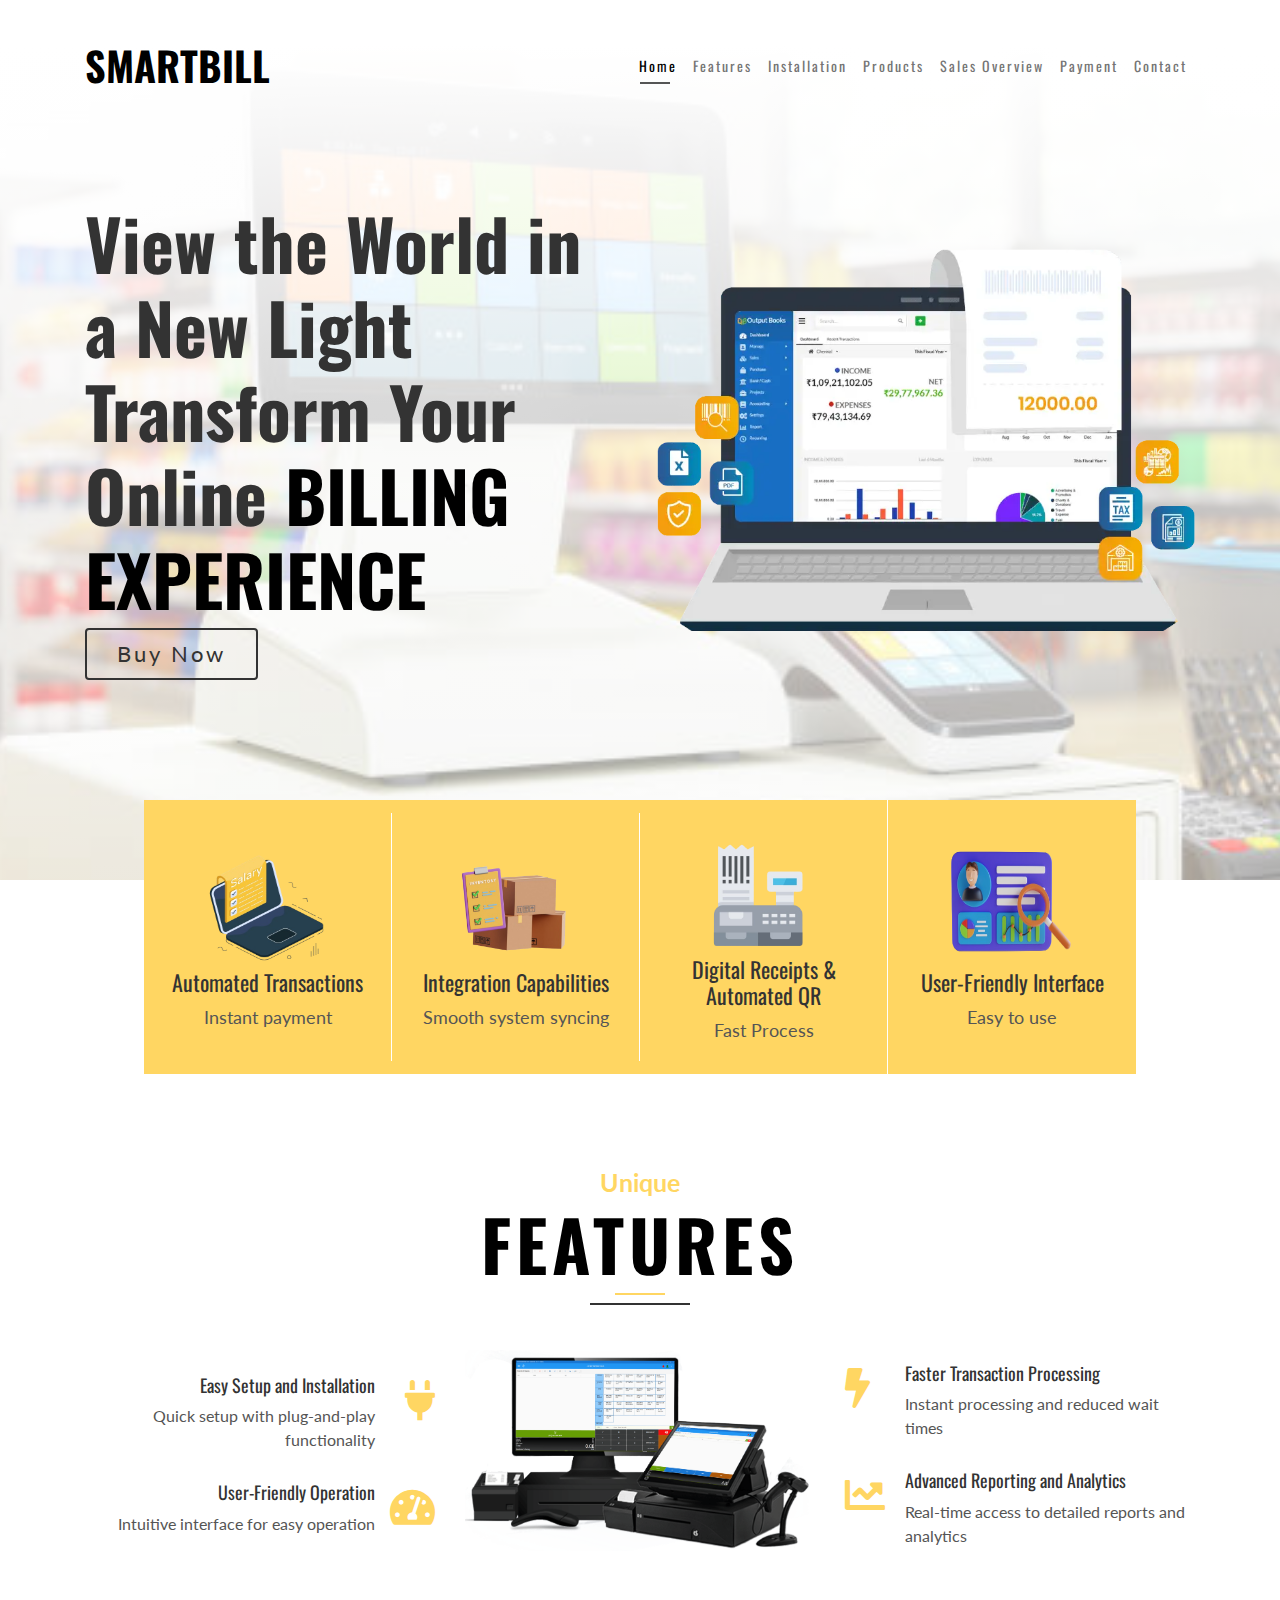
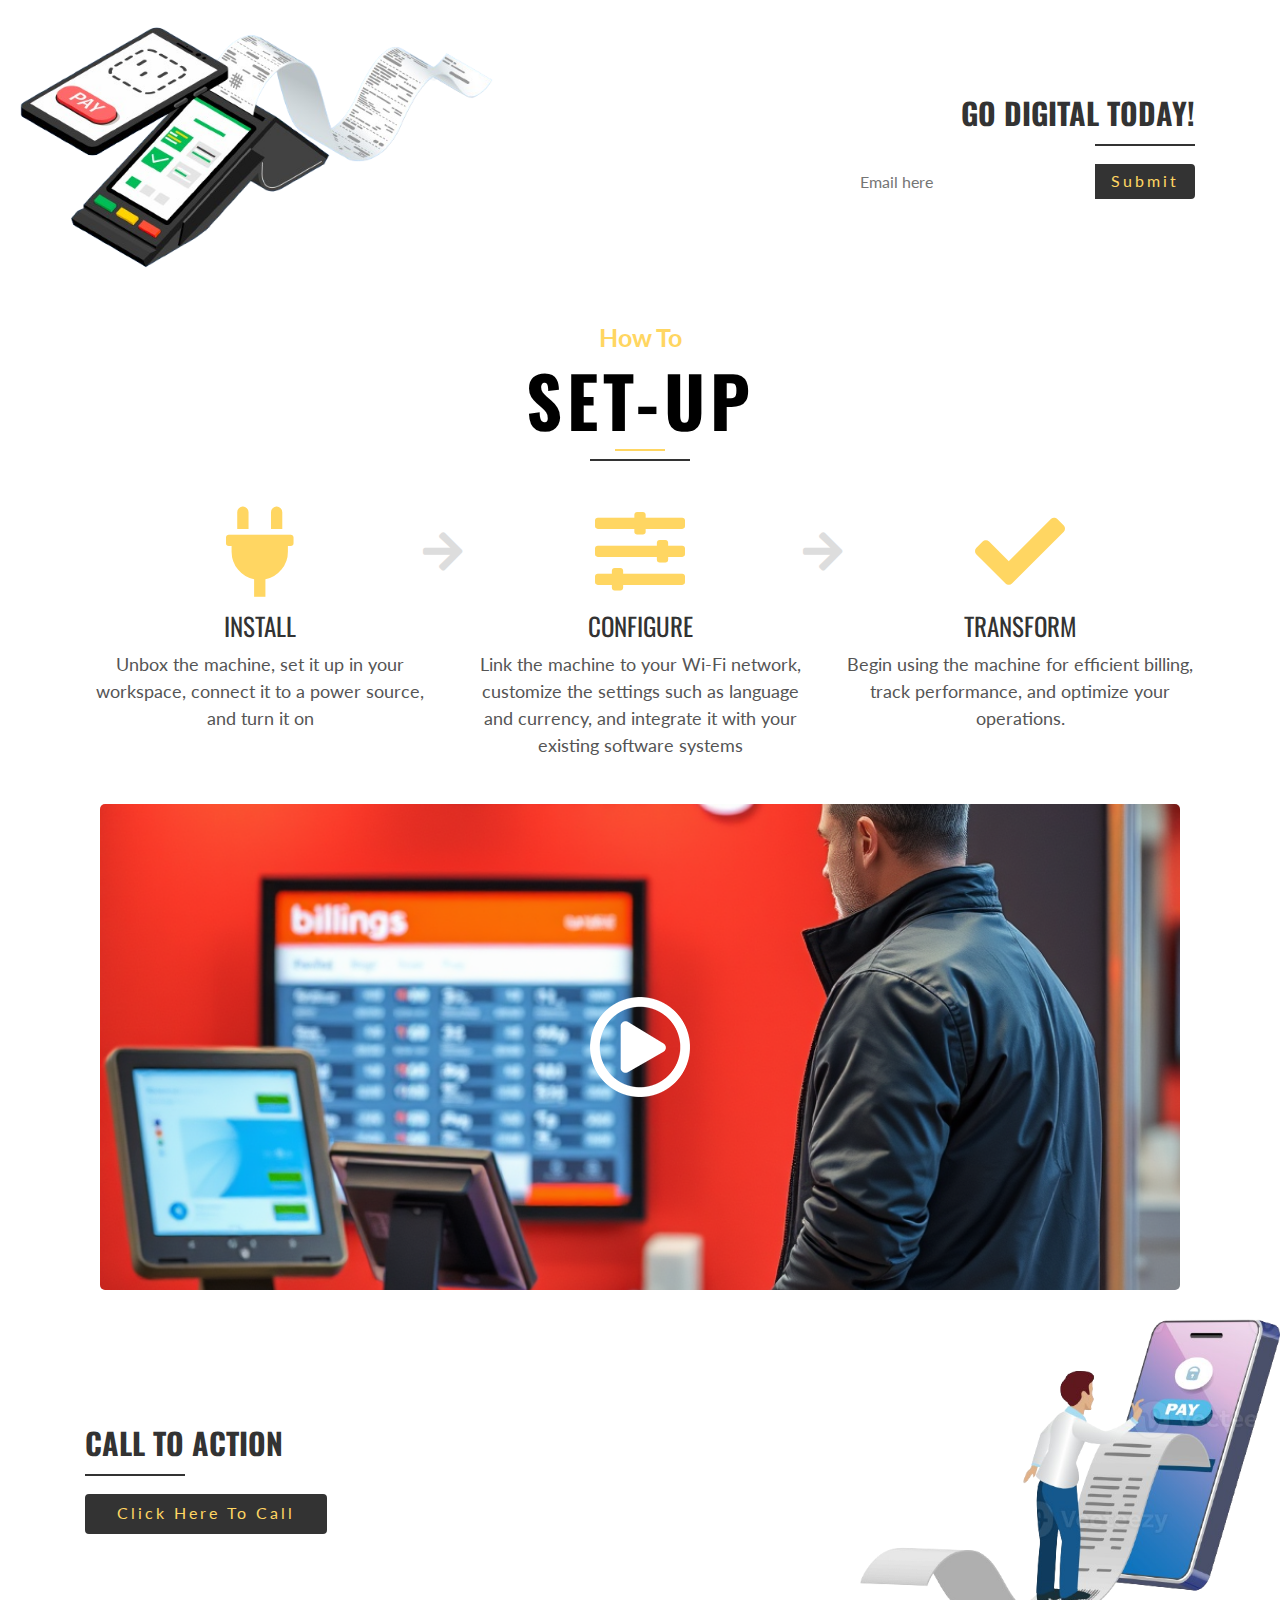
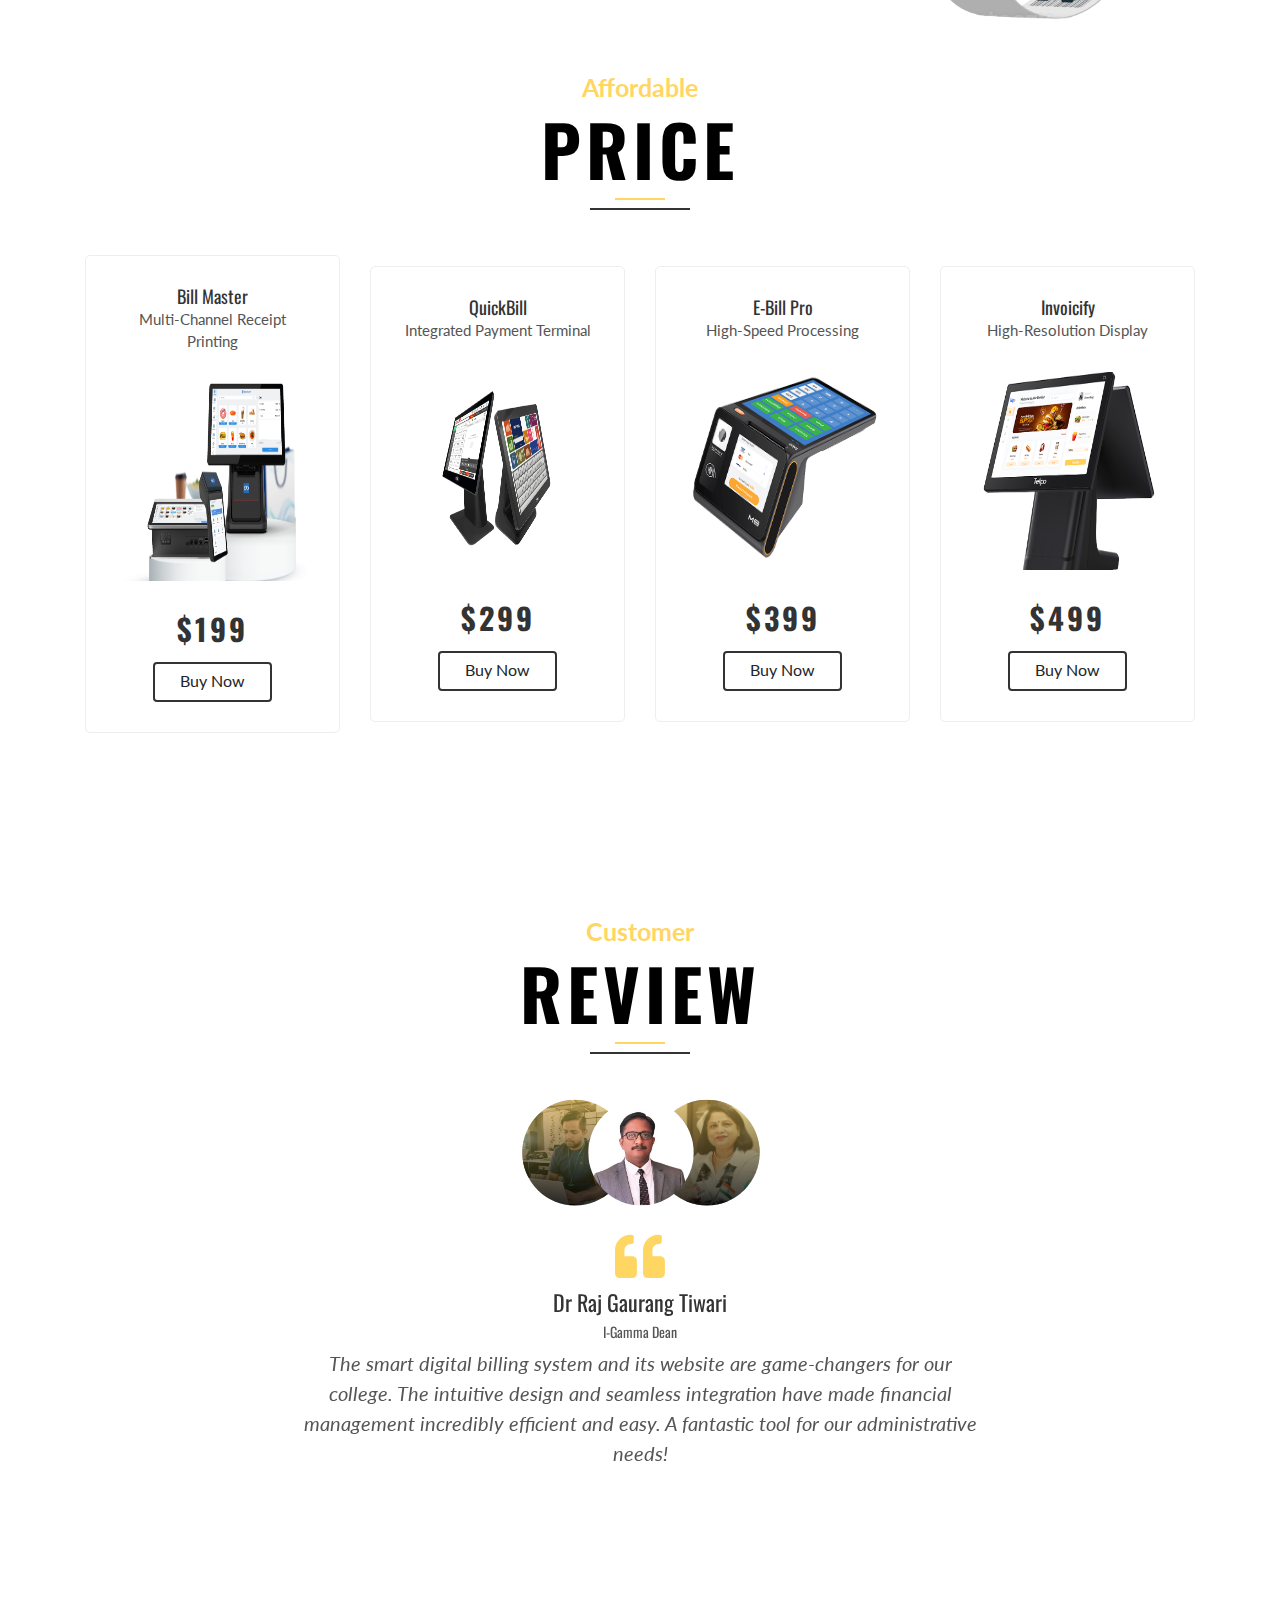
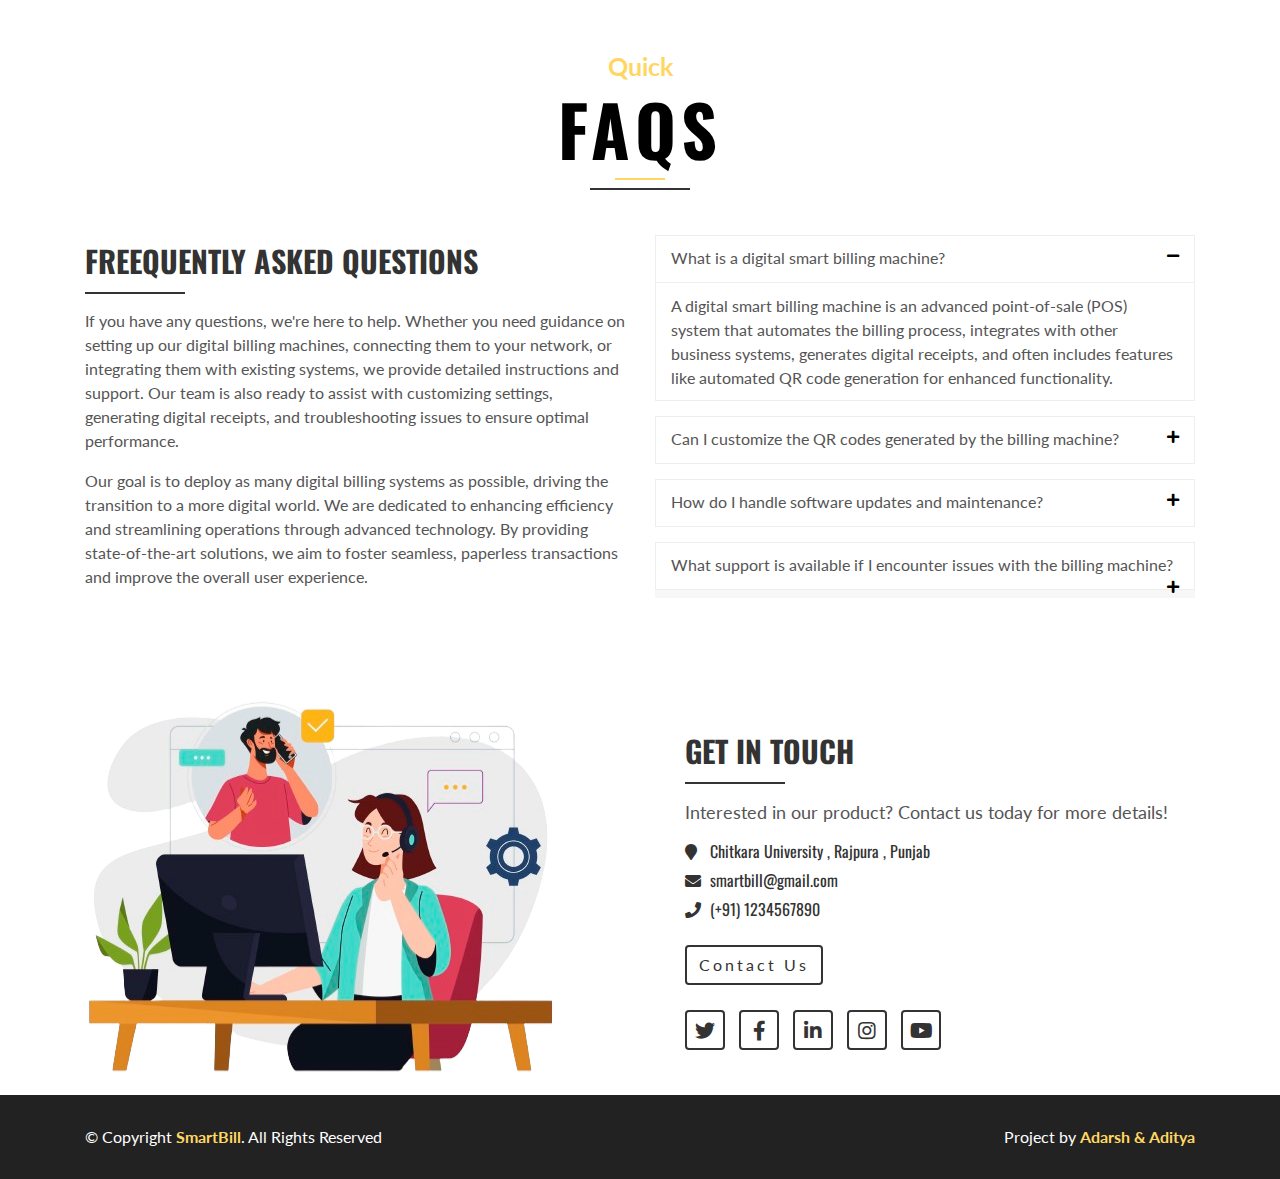
<file: Billing-Mangement/index.html>
<!DOCTYPE html>
<html lang="en">
    <head>
        <meta charset="utf-8">
        <title>SmartBilling</title>
        <meta content="width=device-width, initial-scale=1.0" name="viewport">
        <meta content="Product Landing Page Template" name="keywords">
        <meta content="Product Landing Page Template" name="description">

        <!-- Favicon -->
        <link href="img/favicon.ico" rel="icon">

        <!-- Google Fonts -->
        <link href="https://fonts.googleapis.com/css2?family=Lato:wght@400;700&family=Oswald:wght@400;700&display=swap" rel="stylesheet"> 

        <!-- CSS Libraries -->
        <link href="https://stackpath.bootstrapcdn.com/bootstrap/4.4.1/css/bootstrap.min.css" rel="stylesheet">
        <link href="https://cdnjs.cloudflare.com/ajax/libs/font-awesome/5.10.0/css/all.min.css" rel="stylesheet">
        <link href="lib/slick/slick.css" rel="stylesheet">
        <link href="lib/slick/slick-theme.css" rel="stylesheet">

        <!-- Template Stylesheet -->
        <link href="css/style.css" rel="stylesheet">
    </head>

    <body data-spy="scroll" data-target=".navbar" data-offset="51">
        <!-- Nav Start -->
        <div id="nav">
            <div class="navbar navbar-expand-md bg-light navbar-light">
                <a href="#" class="navbar-brand">SmartBill</a>
                <button type="button" class="navbar-toggler" data-toggle="collapse" data-target="#navbarCollapse">
                    <span class="navbar-toggler-icon"></span>
                </button>

                <div class="collapse navbar-collapse justify-content-between" id="navbarCollapse">
                    <ul class="navbar-nav ml-auto">
                        <li class="nav-item"><a href="#header" class="nav-link">Home</a></li>
                        <li class="nav-item"><a href="#feature" class="nav-link">Features</a></li>
                        <li class="nav-item"><a href="#process" class="nav-link">Installation</a></li>
                        <li class="nav-item"><a href="#products" class="nav-link">Products</a></li>
                        <li class="nav-item"><a href="inventory.html" class="nav-link">Sales Overview</a></li>
                        <li class="nav-item"><a href="invoice.html" class="nav-link">Payment</a></li>
                        <li class="nav-item"><a href="#contact" class="nav-link">Contact</a></li>
                    </ul>
                </div>
            </div>
        </div>
        <!-- Nav End -->
        
        <!-- Header Start-->
        <div id="header">
            <div class="container">
                <div class="row align-items-center">
                    <div class="col-md-6 d-md-none d-block">
                        <div class="header-img">
                            <img src="img/electric1.png" alt="Product Image">
                        </div>
                    </div>
                    <div class="col-md-6">
                        <div class="header-content">
                            <h2>View the World in a New Light<br>Transform Your Online <span>Billing Experience</span></h2>
                            <a class="btn" href="#">Buy Now</a>
                        </div>
                    </div>
                    <div class="col-md-6 d-md-block d-none"> 
                        <div class="header-img">
                            <img src="img/electric1.png" alt="Product Image">
                        </div>
                    </div>
                </div>
            </div>
        </div>
        <!-- Header End-->
        
        <!-- Mini Feature Start-->
        <div id="feature-mini">
            <div class="container">
                <div class="row align-items-center">
                    <div class="col-md-3 col-sm-6">
                        <div class="feature-item">
                           <img class="imgg" src="./img/transictions.png">
                            <h3>Automated Transactions</h3>
                            <p>Instant payment</p>
                        </div>
                    </div>
                    <div class="col-md-3 col-sm-6">
                        <div class="feature-item">
                           <img class="imgg" src="./img/inventory.png">
                            <h3>Integration Capabilities</h3>
                            <p>Smooth system syncing</p>
                        </div>
                    </div>
                    <div class="col-md-3 col-sm-6">
                        <div class="feature-item">
                           <img class="imgg" src="./img/qr.png">
                            <h3>Digital Receipts & Automated QR</h3>
                            <p>Fast Process</p>
                        </div>
                    </div>
                    <div class="col-md-3 col-sm-6">
                        <div class="feature-item">
                           <img class="imgg" src="./img/userfriend.png">
                            <h3>User-Friendly Interface</h3>
                            <p>Easy to use</p>
                        </div>
                    </div>
                </div>
            </div>
        </div>
        <!-- Mini Feature End-->
        
        <!-- Feature Start-->
        <div id="feature">
            <div class="container">
                <div class="section-header">
                    <p>Unique</p>
                    <h1>Features</h1>
                </div>
                <div class="row align-items-center">
                    <div class="col-md-4">
                        <div class="product-feature">
                            <div class="product-content">
                                <h2>Easy Setup and Installation</h2>
                                <p>Quick setup with plug-and-play functionality</p>
                            </div>
                            <div class="product-icon">
                                <i class="fa fa-plug"></i>
                            </div>
                        </div>
                        <div class="product-feature">
                            <div class="product-content">
                                <h2>User-Friendly Operation</h2>
                                <p>Intuitive interface for easy operation</p>
                            </div>
                            <div class="product-icon">
                                <i class="fa fa-tachometer-alt"></i>
                            </div>
                        </div>
                    </div>
                    <div class="col-md-4">
                        <div class="product-img">
                            <img src="img/electric2.png" alt="Product Image">
                        </div>
                    </div>
                    <div class="col-md-4">
                        <div class="product-feature">
                            <div class="product-icon">
                                <i class="fa fa-bolt"></i>
                            </div>
                            <div class="product-content">
                                <h2>Faster Transaction Processing</h2>
                                <p>Instant processing and reduced wait times</p>
                            </div>
                        </div>
                        <div class="product-feature">
                            <div class="product-icon">
                                <i class="fa fa-chart-line"></i>
                            </div>
                            <div class="product-content">
                                <h2>Advanced Reporting and Analytics</h2>
                                <p>Real-time access to detailed reports and analytics</p>
                            </div>
                        </div>
                    </div>
                </div>
            </div>
        </div>
        <!-- Feature End-->
        
        <!-- Newsletter Start-->
        <div id="newsletter">
            <img src="img/electric.png">
            <div class="container">
                <h2>Go Digital Today!</h2>
                <form>
                    <input type="email" placeholder="Email here">
                    <button class="btn">Submit</button>
                </form>
            </div>
        </div>
        <!-- Newsletter End-->

        <!-- Process Start-->
        <div id="process">
            <div class="container">
                <div class="section-header">
                    <p>How To</p>
                    <h1>SET-UP</h1>
                </div>
                <div class="row">
                    <div class="col-md-4">
                        <div class="process-col">
                            <i class="fa fa-plug"></i>
                            <h2>Install</h2>
                            <p>
                                Unbox the machine, set it up in your workspace, connect it to a power source, and turn it on
                            </p>
                        </div>
                    </div>
                    <div class="col-md-4">
                        <div class="process-col">
                            <i class="fa fa-sliders-h"></i>
                            <h2>Configure</h2>
                            <p>
                                Link the machine to your Wi-Fi network, customize the settings such as language and currency, and integrate it with your existing software systems
                            </p>
                        </div>
                    </div>
                    <div class="col-md-4">
                        <div class="process-col">
                            <i class="fa fa-check"></i>
                            <h2>Transform</h2>
                            <p>
                                Begin using the machine for efficient billing, track performance, and optimize your operations.
                            </p>
                        </div>
                    </div>
                </div>
                <div id="video-section">
                    <div class="container">
                        <div class="youtube-player" data-id="jssO8-5qmag"></div>
                    </div>
                    <script>
                        document.addEventListener("DOMContentLoaded",
                            function() {
                                var div, n,
                                    v = document.getElementsByClassName("youtube-player");
                                for (n = 0; n < v.length; n++) {
                                    div = document.createElement("div");
                                    div.setAttribute("data-id", v[n].dataset.id);
                                    div.innerHTML = labnolThumb(v[n].dataset.id);
                                    div.onclick = labnolIframe;
                                    v[n].appendChild(div);
                                }
                            });

                        function labnolThumb(id) {
                            var thumb = '<img src="img/counter.png">',
                                play = '<div class="play"></div>';
                            return thumb.replace("ID", id) + play;
                        }

                        function labnolIframe() {
                            var iframe = document.createElement("iframe");
                            var embed = "https://www.youtube.com/embed/tnEQm00uwfI?si=imJBYJAYmAOZckaY";
                            iframe.setAttribute("src", embed.replace("ID", this.dataset.id));
                            iframe.setAttribute("frameborder", "0");
                            iframe.setAttribute("allowfullscreen", "1");
                            this.parentNode.replaceChild(iframe, this);
                        }
                    </script>
                </div>
            </div>
        </div>
        <!-- Process End-->
        
        
        <!-- Call To Action Start-->
        <div id="call-to-action">
            <div class="container">
                <h2>Call To Action</h2>
                <a class="btn" href="tel:+0123456789">Click Here To Call</a>
            </div>
            <img src="img/electric3.png">
        </div>
        <!-- Call To Action End-->
        
        
        <!-- Products Start -->
        <div id="products">
            <div class="container">
                <div class="section-header">
                    <p>Affordable</p>
                    <h1>Price</h1>
                </div>
                <div class="row align-items-center">
                    <div class="col-lg-3 col-md-6">
                        <div class="product-single">
                            <div class="product-title">
                                <h2>Bill Master</h2>
                                <p>Multi-Channel Receipt Printing</p>
                            </div>
                            <div class="product-img">
                                <img src="img/bill1.png" alt="Product Image">
                            </div>
                            <div class="product-footer">
                                <h3>$199</h3>
                                <a class="btn" href="#">Buy Now</a>
                            </div>
                        </div>
                    </div>
                    <div class="col-lg-3 col-md-6">
                        <div class="product-single">
                            <div class="product-title">
                                <h2>QuickBill</h2>
                                <p>Integrated Payment Terminal</p>
                            </div>
                            <div class="product-img">
                                <img src="img/bill2.png" alt="Product Image">
                            </div>
                            <div class="product-footer">
                                <h3>$299</h3>
                                <a class="btn" href="#">Buy Now</a>
                            </div>
                        </div>
                    </div>
                    <div class="col-lg-3 col-md-6">
                        <div class="product-single">
                            <div class="product-title">
                                <h2>E-Bill Pro</h2>
                                <p>High-Speed Processing</p>
                            </div>
                            <div class="product-img">
                                <img src="img/bill3.png" alt="Product Image">
                            </div>
                            <div class="product-footer">
                                <h3>$399</h3>
                                <a class="btn" href="#">Buy Now</a>
                            </div>
                        </div>
                    </div>
                    <div class="col-lg-3 col-md-6">
                        <div class="product-single">
                            <div class="product-title">
                                <h2>Invoicify</h2>
                                <p>High-Resolution Display</p>
                            </div>
                            <div class="product-img">
                                <img src="img/bill4.png" alt="Product Image">
                            </div>
                            <div class="product-footer">
                                <h3>$499</h3>
                                <a class="btn" href="#">Buy Now</a>
                            </div>
                        </div>
                    </div>
                </div>
            </div>
        </div>
        <!-- Products End -->
        
        
        <!-- Testimonial Start -->
        <div id="testimonial">
            <div class="container">
                <div class="section-header">
                    <p>Customer</p>
                    <h1>Review</h1>
                </div>
                <div class="row">
                    <div class="col-12">
                        <div class="testimonial-slider-nav">
                            <div class="slider-nav"><img src="img/tiwari.jpg" alt="Testimonial"></div>
                            <div class="slider-nav"><img src="img/madhu.jpg" alt="Testimonial"></div>
                            <div class="slider-nav"><img src="img/ashok.jpg" alt="Testimonial"></div>
                            <div class="slider-nav"><img src="img/rishab.jpg" alt="Testimonial"></div>
                        </div>
                    </div>
                </div>
                    <div class="row">
                        <div class="col-12">
                            <div class="testimonial-slider">
                                <div class="slider-item">
                                    <h1>Dr Raj Gaurang Tiwari</h1>
                                    <h2>I-Gamma Dean</h2>
                                    <p>
                                        The smart digital billing system and its website are game-changers for our college. The intuitive design and seamless integration have made financial management incredibly efficient and easy. A fantastic tool for our administrative needs!
                                    </p>
                                </div>
                                <div class="slider-item">
                                    <h1>Dr Madhu Chitkara</h1>
                                    <h2>Vice chancellor</h2>
                                    <p>
                                        This billing system is top-notch! It’s streamlined our financial operations perfectly, and the website is both sleek and user-friendly. The combination has significantly improved our efficiency and accuracy.
                                    </p>
                                </div>
                                <div class="slider-item">
                                    <h1>Dr Ashok K Chitkara</h1>
                                    <h2>Chancellor</h2>
                                    <p>
                                        The smart digital billing system, paired with its excellent website, has transformed our billing processes. The ease of use and comprehensive features have made managing finances a breeze. We’re extremely satisfied.
                                    </p>
                                </div>
                                <div class="slider-item">
                                    <h1>Rishab Kumar</h1>
                                    <h2>CSE-Branch Trainer</h2>
                                    <p>
                                        I’m impressed by the smart digital billing system and its website. The user-friendly design and powerful features make invoicing and payments straightforward. It’s an invaluable tool for any trainer!
                                    </p>
                                </div>
                            </div>
                        </div>
                    </div>
                </div>
            </div>
        </div>
        <!-- Testimonial End -->
        
        
        <!-- FAQ Start -->
        <div id="faqs">
            <div class="container">
                <div class="section-header">
                    <p>Quick</p>
                    <h1>FAQs</h1>
                </div>
                <div class="row align-items-center">
                    <div class="col-md-6">
                        <div class="faqs-text">
                            <h2>Freequently Asked Questions</h2>
                            <p>
                                If you have any questions, we're here to help. Whether you need guidance on setting up our digital billing machines, connecting them to your network, or integrating them with existing systems, we provide detailed instructions and support. Our team is also ready to assist with customizing settings, generating digital receipts, and troubleshooting issues to ensure optimal performance.
                            </p>
                            <p>
                                Our goal is to deploy as many digital billing systems as possible, driving the transition to a more digital world. We are dedicated to enhancing efficiency and streamlining operations through advanced technology. By providing state-of-the-art solutions, we aim to foster seamless, paperless transactions and improve the overall user experience.
                            </p>
                        </div>
                    </div>
                    <div class="col-md-6">
                        <div id="accordion">
                            <div class="card">
                                <div class="card-header">
                                    <a class="card-link" data-toggle="collapse" href="#collapseOne" aria-expanded="true">
                                        What is a digital smart billing machine?
                                    </a>
                                </div>
                                <div id="collapseOne" class="collapse show" data-parent="#accordion">
                                    <div class="card-body">
                                        A digital smart billing machine is an advanced point-of-sale (POS) system that automates the billing process, integrates with other business systems, generates digital receipts, and often includes features like automated QR code generation for enhanced functionality.
                                    </div>
                                </div>
                            </div>
                            <div class="card">
                                <div class="card-header">
                                    <a class="card-link" data-toggle="collapse" href="#collapseThree">
                                        Can I customize the QR codes generated by the billing machine?
                                    </a>
                                </div>
                                <div id="collapseThree" class="collapse" data-parent="#accordion">
                                    <div class="card-body">
                                        Yes, many digital smart billing machines allow customization of QR codes. You can typically configure the information included in the QR code, such as transaction details, URLs for digital receipts, or links for customer feedback.
                                    </div>
                                </div>
                            </div>
                            <div class="card">
                                <div class="card-header">
                                    <a class="card-link" data-toggle="collapse" href="#collapseFour">
                                        How do I handle software updates and maintenance?
                                    </a>
                                </div>
                                <div id="collapseFour" class="collapse" data-parent="#accordion">
                                    <div class="card-body">
                                        This includes information on updating the billing machine’s software, applying patches, and performing routine maintenance to ensure continued optimal performance.
                                    </div>
                                </div>
                            </div>
                            <div class="card">
                                <div class="card-header">
                                    <a class="card-link" data-toggle="collapse" href="#collapseTwo">
                                        What support is available if I encounter issues with the billing machine?
                                    </a>
                                </div>
                                <div id="collapseTwo" class="collapse" data-parent="#accordion">
                                    <div class="card-body">
                                        We provides offer customer support services, including technical assistance, troubleshooting guides, and maintenance support. You can usually contact support via phone, email, or through the provider's online help resources.
                                    </div>
                                </div>
                            </div>
                        </div>
                    </div>
                </div>
            </div>
        </div>
        <!-- FAQ Start -->
        
        
        <!-- Contact Start -->
        <div id="contact">
            <div class="container-fluid">
                <div class="row">
                    <div class="col-md-6">
                        
                    </div>
                    <div class="col-md-6">
                        <div class="contact-info">
                            <h2>Get in Touch</h2>
                            <p>
                                Interested in our product? Contact us today for more details!
                            </p>
                            <h3><i class="fa fa-map-marker"></i>Chitkara University , Rajpura , Punjab</h3>
                            <h3><i class="fa fa-envelope"></i>smartbill@gmail.com</h3>
                            <h3><i class="fa fa-phone"></i>(+91) 1234567890</h3>
                            <a class="btn" href="#">Contact Us</a>
                            <div class="social">
                                <a href="#"><i class="fab fa-twitter"></i></a>
                                <a href="#"><i class="fab fa-facebook-f"></i></a>
                                <a href=""><i class="fab fa-linkedin-in"></i></a>
                                <a href=""><i class="fab fa-instagram"></i></a>
                                <a href=""><i class="fab fa-youtube"></i></a>
                            </div>
                        </div>
                    </div>
                </div>
            </div>
        </div>
        <!-- Contact Start -->


        <!-- Footer Start -->
        <div id="footer">
            <div class="container">
                <div class="row align-items-center">
                    <div class="col-md-6">
                        <p>&copy; Copyright <a href="#">SmartBill</a>. All Rights Reserved</p>
                    </div>
                    <div class="col-md-6">
                        <p>Project by <a href="">Adarsh & Aditya</a></p>
                    </div>
                </div>
            </div>
        </div>
        <!-- Footer End -->
        
        
        <!-- Back to Top -->
        <a href="#" class="back-to-top"><i class="fa fa-chevron-up"></i></a>

        
        <!-- JavaScript Libraries -->
        <script src="https://code.jquery.com/jquery-3.4.1.min.js"></script>
        <script src="https://stackpath.bootstrapcdn.com/bootstrap/4.4.1/js/bootstrap.bundle.min.js"></script>
        <script src="lib/easing/easing.min.js"></script>
        <script src="lib/slick/slick.min.js"></script>

        <!-- Template Javascript -->
        <script src="js/main.js"></script>
    </body>
</html>
</file>
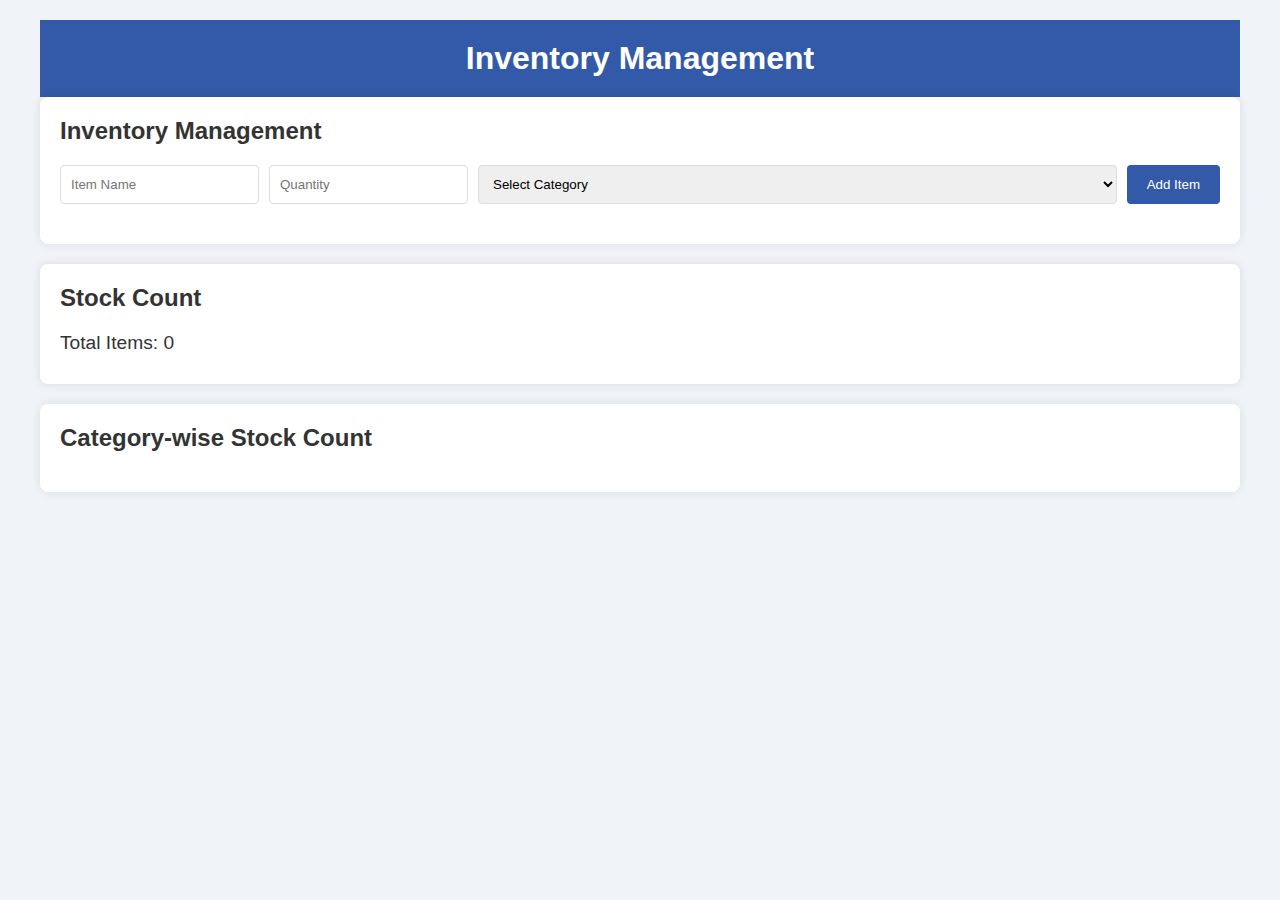
<file: Billing-Mangement/inventory.html>
<!DOCTYPE html>
<html lang="en">
<head>
    <meta charset="UTF-8">
    <meta name="viewport" content="width=device-width, initial-scale=1.0">
    <title>Inventory Management</title>
    <link rel="stylesheet" href="./css/inventory.css">
</head>
<body>
    <div class="container">
        <header>
            <h1>Inventory Management</h1>
        </header>
        
        <section id="inventory-management">
            <h2>Inventory Management</h2>
            <div class="inventory-form">
                <input type="text" id="itemName" placeholder="Item Name">
                <input type="number" id="itemQuantity" placeholder="Quantity">
                <select id="itemCategory">
                    <option value="" disabled selected>Select Category</option>
                </select>
                <button onclick="addItem()">Add Item</button>
            </div>
            <ul id="inventoryList"></ul>
        </section>

        <section id="stock-count">
            <h2>Stock Count</h2>
            <div class="stock-display">
                <div id="totalItems">Total Items: 0</div>
            </div>
        </section>

        <section id="category-stock-count">
            <h2>Category-wise Stock Count</h2>
            <div id="categoryStockDisplay"></div>
        </section>
    </div>

    <script src="./js/inventory.js"></script>
</body>
</html>
</file>
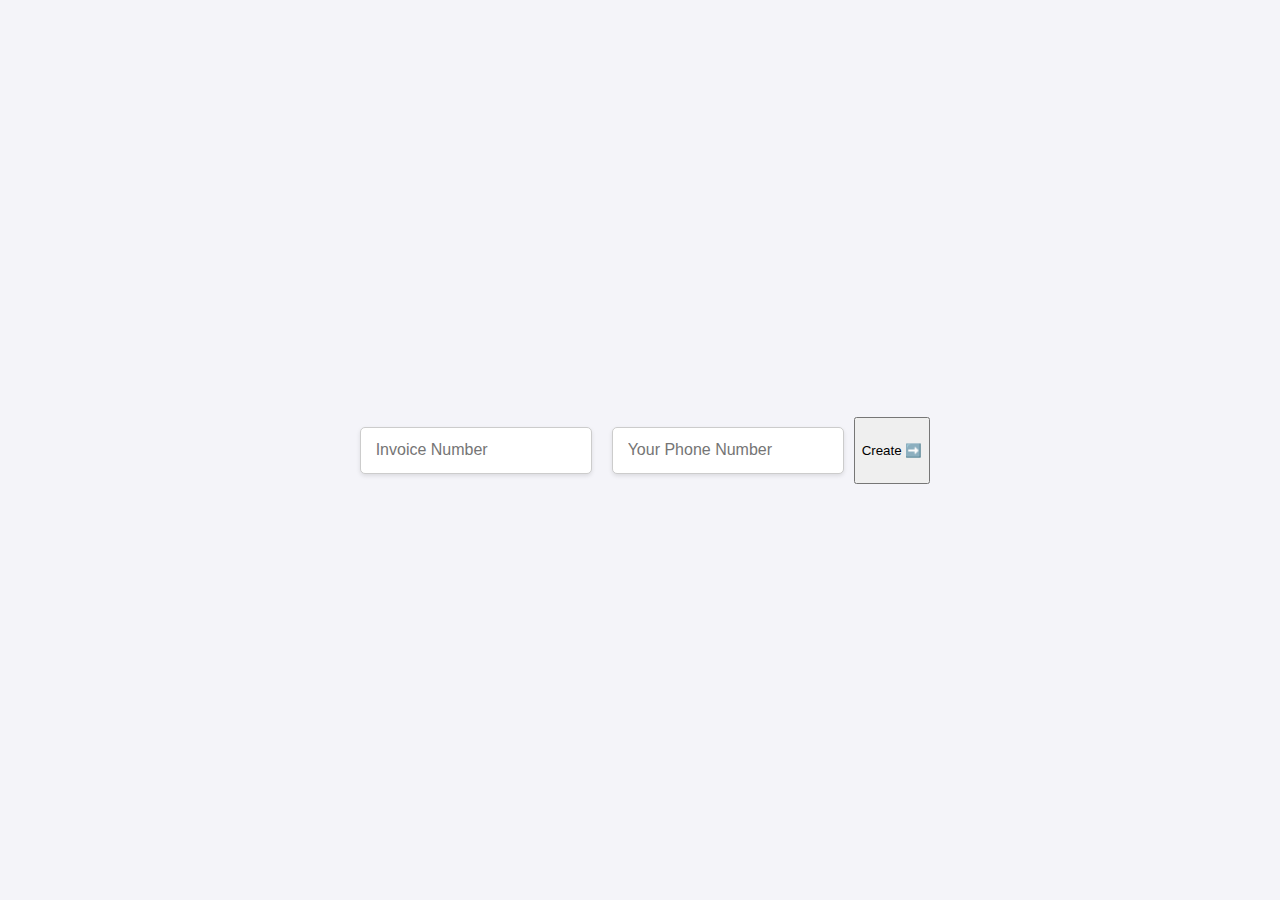
<file: Billing-Mangement/invoice.html>
<!DOCTYPE html>
<html lang="en">
<head>
  <meta charset="UTF-8">
  <meta name="viewport" content="width=device-width, initial-scale=1.0">
  <title>Invoice Template</title>
  <link rel="stylesheet" href="./css/styles.css">
</head>
<body>
  <div id="app"></div>
  <script src="./js/script.js"></script>
</body>
</html>
</file>
<file: Billing-Mangement/css/style.css>
/**********************************/
/********** General CSS ***********/
/**********************************/
body {
    color: #555555;
    font-family: 'Lato', sans-serif;
    font-weight: 400;
    background: #ffffff;
}

a {
    color: #FFD662;
    transition: .3s;
}

a:hover,
a:active,
a:focus {
    color: #333333;
    outline: none;
    text-decoration: none;
}

p {
    color: #555555;
}

h1,
h2,
h3,
h4,
h5,
h6 {
    color: #333333;
    font-family: 'Oswald', sans-serif;
}

.back-to-top {
    position: fixed;
    display: none;
    background: #ffffff;
    color: #333333;
    width: 44px;
    height: 44px;
    text-align: center;
    line-height: 1;
    font-size: 16px;
    border-radius: 5px;
    border: 2px solid #333333;
    right: 15px;
    bottom: 15px;
    transition: background 0.5s;
    z-index: 11;
}

.back-to-top i {
    padding-top: 12px;
    color: #333333;
}


/**********************************/
/*********** Nav Bar CSS **********/
/**********************************/
#nav {
    position: absolute;
    width: 100%;
    top: 30px;
    z-index: 1;
}

#nav.nav-sticky {
    position: fixed;
    width: 100%;
    top: 0;
    left: 0;
    right: 0;
    overflow: hidden;
    background: rgba(255, 255, 255, .95) !important;
    box-shadow: 0 2px 5px rgba(0, 0, 0, .3);
    z-index: 999;
}

#nav .navbar {
    margin: 0 auto;
    padding: 0 15px;
    background: transparent !important;
}

#nav .navbar .navbar-brand {
    font-family: 'Oswald', sans-serif;
    font-size: 40px;
    font-weight: 700;
    text-transform: uppercase;
    color: #000000;
}

#nav .navbar-light .nav-link {
    position: relative;
    color: #757575;
    font-size: 14px;
    font-weight: 400;
    letter-spacing: 2px;
    font-family: 'Oswald', sans-serif;
}

#nav .navbar-light .nav-link::after {
    position: absolute;
    content: "";
    width: 30px;
    height: 2px;
    left: 9px;
    bottom: 0;
    background: #555555;
    opacity: 0;
}

#nav .navbar-light .nav-link:hover::after,
#nav .navbar-light .nav-link.active::after {
    opacity: 1;
}

#nav .navbar-light .nav-link:focus,
#nav .navbar-light .nav-link:hover,
#nav .navbar-light .nav-link.active {
    color: #000000;
}

@media(min-width: 992px) {
    #nav .navbar {
        max-width: 1140px;
    }
}

@media(max-width: 767.98px) {
    #nav {
        top: 0;
    }
    #nav .navbar {
        background: #ffffff !important;
    }
    
    #nav .navbar-light .nav-link:hover::after,
    #nav .navbar-light .nav-link.active::after {
        opacity: 0;
    }
}



/**********************************/
/*********** Header CSS ***********/
/**********************************/
#header {
    position: relative;
    padding: 200px 0;
    background: linear-gradient(to bottom, rgba(255, 255, 255, 1) 5% , rgba(255, 255, 255, .5)), url(../img/billingg.jpg);
    background-position: center center;
    background-repeat: no-repeat;
    background-size: cover;
    background-attachment: fixed;
}

#header .header-content {
    width: 100%;
    text-align: left;
}

#header .header-content h2 {
    font-size: 70px;
    font-weight: 700;
}

#header .header-content h2 span {
    color: #000000;
    text-transform: uppercase;
}

#header .header-content p {
    color: #333333;
    font-size: 22px;
}

#header .header-content .btn {
    padding: 7px 30px 8px 30px;
    font-size: 22px;
    color: #333333;
    letter-spacing: 3px;
    border: 2px solid #333333;
    transition: .3s;
}

#header .header-content .btn:hover {
    color: #333333;
    border-color: #FFD662;
    background: #FFD662;
}

#header .header-img {
    position: relative;
    overflow: hidden;
    text-align: right;
}

#header .header-img img {
    width: 100%;
}

@media (max-width: 991.98px) {  
    #header .header-content h2 {
        font-size: 45px;
    }

    #header .header-content h2 span {
        font-size: 55px;
    }
}

@media (max-width: 767.98px) {
    #header .header-content {
        text-align: center;
    }

    #header .header-img {
        text-align: center;
        margin-bottom: 45px;
    }
}

@media (max-width: 575.98px) {  
    #header .header-content h2 {
        font-size: 35px;
    }

    #header .header-content h2 span {
        font-size: 45px;
    }
    
    #header .header-content p {
        font-size: 18px;
    }
}



/**********************************/
/******** Mini Feature CSS ********/
/**********************************/
#feature-mini {
    position: relative;
    background: transparent;
    margin-top: -80px;
}

#feature-mini .container {
    max-width: 992px;
    background: #FFD662;
}

#feature-mini .col-md-3 {
    border-right: 1px solid #ffffff;
    border-bottom: 1px solid #ffffff;
}

.imgg{
    width: 14vh;
    height: 14vh;
}

@media (max-width: 575.98px) {
    #feature-mini .col-md-3:nth-child(1n) {
        border-right: none;
    }
    
    #feature-mini .col-md-3:last-child {
        border-bottom: none;
    }
}

@media (min-width: 576px) and (max-width: 767.98px) {
    #feature-mini .col-md-3:nth-child(2n) {
        border-right: none;
    }
    
    #feature-mini .col-md-3:nth-child(3n),
    #feature-mini .col-md-3:nth-child(4n) {
        border-bottom: none;
    }
}

@media (min-width: 768px) {
    #feature-mini .col-md-3 {
        border-bottom: none;
    }
    
    #feature-mini .col-md-3:nth-child(4n) {
        border-right: none;
    }
}

#feature-mini .feature-item {
    padding: 30px 0;
    text-align: center;
}

#feature-mini .feature-item i {
    color: #ffffff;
    font-size: 35px;
    margin-bottom: 10px;
}

#feature-mini .feature-item h3 {
    font-size: 22px;
    font-weight: 400;
}

#feature-mini .feature-item p {
    margin: 0;
    font-size: 18px;
}



/**********************************/
/******* Section Header CSS *******/
/**********************************/
.section-header {
    position: relative;
    max-width: 700px;
    margin: 0 auto 45px auto;
    padding-bottom: 20px;
}

.section-header::before {
    content: '';
    position: absolute;
    width: 50px;
    height: 2px;
    left: calc(50% - 25px);
    bottom: 10px;
    background: #FFD662;
}

.section-header::after {
    content: '';
    position: absolute;
    width: 100px;
    height: 2px;
    left: calc(50% - 50px);
    bottom: 0;
    background: #333333;
}

.section-header p {
    margin: 0;
    color: #FFD662;
    font-size: 25px;
    font-weight: 700;
    text-align: center;
}

.section-header h1 {
    margin: 0;
    color: #000000;
    font-size: 70px;
    font-weight: 700;
    text-transform: uppercase;
    letter-spacing: 5px;
    text-align: center;
}

@media (max-width: 575.98px) {
    .section-header h1 {
        font-size: 45px;
    }
}



/**********************************/
/********** Feature CSS ***********/
/**********************************/
#feature {
    position: relative;
    padding: 90px 0;
    background: #ffffff;
}

#feature .col-md-4:first-child .product-feature {
    text-align: right;
}

#feature .product-feature {
    position: relative;
    width: 100%;
    float: left;
    margin-bottom: 30px;
}

#feature .product-feature:last-child {
    margin: 0;
}

#feature .product-icon {
    position: relative;
    width: 60px;
    height: inherit;
    float: left;
}

#feature .product-icon i {
    color: #FFD662;
    font-size: 40px;
    margin-top: 5px;
}

#feature .product-content {
    position: relative;
    width: calc(100% - 60px);
    float: left;
}

#feature .product-feature h2 {
    font-size: 18px;
    font-weight: 400;
}

#feature .product-feature p {
    font-size: 16px;
    margin-bottom: 0;
}

#feature .product-img {
    position: relative;
    width: 100%;
    overflow: hidden;
}

#feature .product-img img {
    width: 100%;
}

@media (max-width: 767.98px) {
    #feature .col-md-4:first-child .product-feature {
        text-align: left;
    }
    
    #feature .col-md-4:first-child .product-feature .product-icon {
        float: left;
    }
    
    #feature .col-md-4:first-child .product-feature .product-content {
        float: right;
    }
    
    #feature .product-img img {
        margin: 45px 0;
    }
}



/**********************************/
/********* Newsletter CSS *********/
/**********************************/
#newsletter {
    position: relative;
    padding: 45px 0;
    text-align: right;
    background: linear-gradient(to left, rgba(255, 255, 255, 1), rgba(255, 255, 255, 0)), url(../img/billingg.jpg);
    background-position: center center;
    background-repeat: no-repeat;
    background-size: cover;
    background-attachment: fixed;
}

#newsletter img {
    position: absolute;
    height: 300px;
    left: 0;
    bottom: -40px;
    z-index: 1;
}

#newsletter h2 {
    position: relative;
    font-size: 30px;
    font-weight: 700;
    text-transform: uppercase;
    margin-bottom: 18px;
    padding-bottom: 15px;
}

#newsletter h2::after {
    position: absolute;
    content: "";
    width: 100px;
    height: 2px;
    right: 0;
    bottom: 0;
    background: #333333;
}

#newsletter form {
    position: relative;
    font-size: 0;
}

#newsletter form input {
    width: 250px;
    height: 35px;
    padding: 0 15px;
    font-size: 16px;
    border: none;
    border-radius: 4px 0 0 4px;
}

#newsletter form .btn {
    float: right;
    width: 100px;
    height: 35px;
    padding-top: 3px;
    color: #FFD662;
    font-size: 16px;
    letter-spacing: 3px;
    background: #333333;
    border: 2px solid #333333;
    border-radius: 0 4px 4px 0;
    transition: .3s;
}

#newsletter form .btn:hover {
    color: #333333;
    background: #ffffff;
}

#newsletter form .btn:focus {
    box-shadow: none;
}

@media(max-width: 767.98px) {
    #newsletter img {
        height: 200px;
        left: 0;
        bottom: 0;
        z-index: 0;
    }
    
    #newsletter form input {
        width: 200px;
    }
}



/**********************************/
/********** Process CSS ***********/
/**********************************/
#process {
    position: relative;
    padding: 75px 0 90px 0;
    background: #ffffff;
}

#process .process-col {
    width: 100%;
    text-align: center;
    margin-bottom: 45px;
}

#process .process-col::after {
    position: absolute;
    top: 12px;
    right: -12px;
    content: "\f061";
    font-family: "Font Awesome 5 Free";
    font-weight: 900;
    font-size: 45px;
    color: #dddddd;
}

#process .col-md-4:last-child .process-col::after {
    display: none;
}

#process .process-col i {
    color: #FFD662;
    font-size: 90px;
    margin-bottom: 15px;
}

#process .process-col h2 {
    font-size: 25px;
    font-weight: 400;
    margin-bottom: 10px;
    text-transform: uppercase;
}

#process .process-col p {
    font-size: 18px;
    margin: 0;
}

@media (max-width: 767.98px) {
    #process .process-col::after {
        opacity: 0;
    }
}

#process .youtube-player {
    position: relative;
    padding-bottom: 45%;
    height: 0;
    overflow: hidden;
    max-width: 100%;
    background: #ffffff;
    border-radius: 5px;
    margin: 0;
}

@media (max-width: 991.98px) {
    #process .youtube-player {
        padding-bottom: 50%;
    }
}

@media (max-width: 767.98px) {
    #process .youtube-player {
        padding-bottom: 56.23%;
    }
}

#process .youtube-player iframe {
    position: absolute;
    top: 0;
    left: 0;
    width: 100%;
    height: 100%;
    z-index: 100;
    background: transparent;
}

#process .youtube-player img {
    bottom: 0;
    display: block;
    left: 0;
    margin: auto;
    max-width: 100%;
    width: 100%;
    position: absolute;
    right: 0;
    top: 0;
    border: none;
    height: auto;
    cursor: pointer;
    -webkit-filter: brightness(100%);
    -webkit-transition: .4s all;
    -moz-transition: .4s all;
    transition: .4s all;
}

#process .youtube-player img:hover {
    -webkit-filter: brightness(90%);
}

#process .youtube-player .play {
    height: 100px;
    width: 100px;
    left: 50%;
    top: 50%;
    margin-left: -50px;
    margin-top: -50px;
    position: absolute;
    background: url("../img/play.png") no-repeat;
    cursor: pointer;
}

#process .youtube-player .play:hover {
    background: url("../img/play-hover.png") no-repeat;
}

@media (max-width: 575.98px) {   
    #process .youtube-player .play {
        height: 60px;
        width: 60px;
        left: 50%;
        top: 50%;
        margin-left: -30px;
        margin-top: -30px;
        background: url("../img/play-60.png") no-repeat;
    }
    
    #process .youtube-player .play:hover {
        background: url("../img/play-hover-60.png") no-repeat;
    }
}



/**********************************/
/******* Call To Action CSS *******/
/**********************************/
#call-to-action {
    position: relative;
    padding: 45px 0;
    text-align: left;
    background: linear-gradient(to right, rgba(255, 255, 255, 1), rgba(255, 255, 255, 0)), url(../img/billingg.jpg);
    background-position: center center;
    background-repeat: no-repeat;
    background-size: cover;
    background-attachment: fixed;
}

#call-to-action img {
    position: absolute;
    height: 300px;
    right: 0;
    bottom: -40px;
    z-index: 1;
}

#call-to-action h2 {
    position: relative;
    font-size: 30px;
    font-weight: 700;
    text-transform: uppercase;
    margin-bottom: 18px;
    padding-bottom: 15px;
}

#call-to-action h2::after {
    position: absolute;
    content: "";
    width: 100px;
    height: 2px;
    left: 0;
    bottom: 0;
    background: #333333;
}

#call-to-action a.btn {
    position: relative;
    height: 40px;
    padding: 5px 30px;
    color: #FFD662;
    font-size: 16px;
    letter-spacing: 3px;
    background: #333333;
    border: 2px solid #333333;
    z-index: 1;
}

#call-to-action a.btn:hover {
    color: #333333;
    background: #ffffff;
}

#call-to-action a.btn:focus {
    box-shadow: none;
}

@media(max-width: 767.98px) {
    #call-to-action img {
        height: 200px;
        right: 0;
        bottom: 0;
        z-index: 0;
    }
}



/**********************************/
/********** Products CSS **********/
/**********************************/
#products {
    position: relative;
    padding: 90px 0 60px 0;
    background: #ffffff;
}

#products .product-single {
    position: relative;
    width: 100%;
    padding: 30px;
    text-align: center;
    background: #ffffff;
    border: 1px solid #eeeeee;
    border-radius: 5px;
    margin-bottom: 30px;
    transition: .3s;
}

#products .product-single:hover {
    background: #FFD662;
    border-color: #ffffff;
    box-shadow: 0 0 10px rgba(0, 0, 0, .1);
}

#products .product-title {
    position: relative;
    margin-bottom: 30px;
}

#products .product-title h2 {
    margin: 0;
    font-size: 18px;
    font-weight: 400;
}

#products .product-title p {
    margin: 0;
    font-size: 15px;
    font-weight: 400;
}

#products .product-single .product-img {
    position: relative;
    width: 100%;
    overflow: hidden;
    margin-bottom: 30px;
}

#products .product-img img {
    height: 22vh;
    max-width: 100%;
}

#products .product-footer {
    position: relative;
}

#products .product-footer h3 {
    font-size: 30px;
    font-weight: 700;
    letter-spacing: 3px;
    margin-bottom: 15px;
}

#products .product-footer .btn {
    padding: 5px 25px 7px 25px;
    font-size: 16px;
    border: 2px solid #333333;
}

#products .product-footer .btn:hover {
    color: #FFD662;
    background: #333333;
    border-color: #333333;
}

@media (max-width: 767.98px) {
    #products .product-single {
        margin-bottom: 45px;
    }
    
    #products .col-md-3:last-child .product-single {
        margin-bottom: 0;
    }
}



/**********************************/
/******** Testimonial CSS *********/
/**********************************/
#testimonial {
    position: relative;
    padding: 90px 0;
    text-align: center;
    background: linear-gradient(rgba(255, 255, 255, .8), rgba(255, 255, 255, .8)), url(../img/billingg.jpg);
    background-position: center center;
    background-repeat: no-repeat;
    background-size: cover;
    background-attachment: fixed;
}

#testimonial .container {
    max-width: 720px;
}

#testimonial .testimonial-slider-nav {
    position: relative;
    width: 240px;
    margin: 0 auto;
}

#testimonial .testimonial-slider-nav .slick-slide {
    position: relative;
    opacity: 0;
    transition: .3s;
}

#testimonial .testimonial-slider-nav .slick-active {
    opacity: 1;
    transform: scale(1.6);
}

#testimonial .testimonial-slider-nav .slick-center {
    z-index: 1;
}

#testimonial .testimonial-slider-nav .slick-slide img {
    position: relative;
    display: block;
    margin-top: 23px;
    width: 100%;
    height: auto;
    border-radius: 100px;
}

#testimonial .testimonial-slider-nav .slick-slide::after {
    position: absolute;
    content: "";
    width: 100%;
    height: 55%;
    top: 23px;
    left: 0;
    border-radius: 200px;
    background: linear-gradient(to bottom, rgba(255, 214, 98, .5), rgba(0, 0, 0, .8));
    z-index: 1;
    opacity: 1;
    transition: .3s;
}

#testimonial .testimonial-slider-nav .slick-slide.slick-center::after {
    opacity: 0;
}

#testimonial .testimonial-slider {
    position: relative;
    padding-top: 70px;
}

#testimonial .testimonial-slider::before {
    position: absolute;
    width: 50px;
    height: 50px;
    top: 0;
    left: calc(50% - 25px);
    font-family: 'font Awesome 5 Free';
    content: "\f10d";
    font-weight: 900;
    font-size: 50px;
    color: #FFD662;
}

#testimonial .testimonial-slider h1 {
    font-size: 22px;
    font-weight: 400;
}

#testimonial .testimonial-slider h2 {
    color: #555555;
    font-size: 14px;
    font-weight: 400;
}

#testimonial .testimonial-slider p {
    font-size: 20px;
    font-style: italic;
    margin: 0;
}



/**********************************/
/************ FAQs CSS ************/
/**********************************/
#faqs {
    position: relative;
    padding: 90px 0;
    background: #ffffff;
}

#faqs .faqs-text {
    position: relative;
    width: 100%;
}

@media(max-width: 767.98px) {
    #faqs .faqs-text {
        margin-bottom: 30px;
    }
}

#faqs .faqs-text h2 {
    position: relative;
    font-size: 30px;
    font-weight: 700;
    padding-bottom: 15px;
    margin-bottom: 15px;
    text-transform: uppercase;
}

#faqs .faqs-text h2::after {
    position: absolute;
    content: "";
    width: 100px;
    height: 2px;
    left: 0;
    bottom: 0;
    background: #333333;
}

#faqs .faqs-text p:last-child {
    margin: 0;
}

#faqs .card {
    margin-bottom: 15px;
    border: none;
    border-radius: 0;
}

#faqs .card:last-child {
    margin-bottom: 0;
}

#faqs .card-header {
    padding: 0;
    border: none;
}

#faqs .card-header a {
    display: block;
    width: 100%;
    padding: 10px 15px 12px 15px;
    color: #555555;
    font-size: 16px;
    font-weight: 400;
    background: #ffffff;
    border: 1px solid #eeeeee;
}

#faqs .card-header [data-toggle="collapse"]:after {
    font-family: 'font Awesome 5 Free';
    content: "\f067";
    float: right;
    color: #000000;
    font-size: 14px;
    font-weight: 900;
    transition: .3s;
}

#faqs .card-header [data-toggle="collapse"][aria-expanded="true"]:after {
    font-family: 'font Awesome 5 Free';
    content: "\f068";
    float: right;
    color: #000000;
    font-size: 14px;
    font-weight: 900;
    transition: .3s;
}

#faqs .card-body {
    padding: 10px 15px;
    font-size: 16px;
    font-weight: 400;
    border: 1px solid;
    border-color: transparent #eeeeee #eeeeee #eeeeee;
}



/**********************************/
/********** Contact CSS ***********/
/**********************************/
#contact {
    position: relative;
    width: 100%;
}

#contact .container-fluid,
#contact .container-fluid .col-md-6 {
    padding: 0;
}

#contact .container-fluid .row {
    margin: 0;
}

#contact .container-fluid .col-md-6:first-child {
    background: url(../img/call.png) center center no-repeat;
    background-size: auto;
}

#contact .contact-info {
    position: relative;
    width: 100%;
    padding: 45px 15px;
    background: #ffffff;
}

@media(min-width: 768px) {
    #contact .contact-info {
        padding: 45px;
    }
}

#contact .contact-info h2 {
    position: relative;
    font-size: 30px;
    font-weight: 700;
    text-transform: uppercase;
    margin-bottom: 15px;
    padding-bottom: 15px;
}

#contact .contact-info h2::after {
    position: absolute;
    content: "";
    width: 100px;
    height: 2px;
    left: 0;
    bottom: 0;
    background: #333333;
}

#contact .contact-info p {
    font-size: 18px;
    font-weight: 400;
}

#contact .contact-info h3 {
    font-size: 16px;
    font-weight: 400;
    margin-bottom: 10px;
}

#contact .contact-info h3 i {
    width: 20px;
    margin-right: 5px;
}

#contact .contact-info a.btn {
    position: relative;
    margin: 15px 0;
    color: #333333;
    letter-spacing: 3px;
    border: 2px solid #333333;
    transition: .3s;
}

#contact .contact-info a.btn:hover {
    color: #FFD662;
    background: #333333;
}

#contact .social {
    position: relative;
    width: 100%;
}

#contact .social a {
    display: inline-block;
    margin: 10px 10px 0 0;
    width: 40px;
    height: 40px;
    padding: 3px 0;
    text-align: center;
    font-size: 20px;
    border: 2px solid #333333;
    border-radius: 4px;
}

#contact .social a i {
    color: #333333;
}

#contact .social a:hover {
    background: #333333;
}

#contact .social a:hover i {
    color: #FFD662;
}



/**********************************/
/********** Footer CSS ************/
/**********************************/
#footer {
    position: relative;
    padding: 30px 0;
    background: #222222;
}

#footer .col-md-6:first-child p {
    text-align: left;
}

#footer .col-md-6:last-child p {
    text-align: right;
}

@media (max-width: 767.98px) {
    #footer .col-md-6:first-child p,
    #footer .col-md-6:last-child p {
        text-align: center;
    }
}

#footer p {
    color: #ffffff;
    font-size: 16px;
    font-weight: 400;
    margin: 0;
}

#footer p a {
    font-weight: 700;
}

#footer p a:hover {
    color: #ffffff;
}
</file>
<file: Billing-Mangement/css/inventory.css>
body {
    font-family: Arial, sans-serif;
    background-color: #f0f4f8;
    color: #333;
    margin: 0;
    padding: 0;
}

.container {
    max-width: 1200px;
    margin: auto;
    padding: 20px;
}

header {
    text-align: center;
    padding: 20px;
    background-color: #325aa8;
    color: white;
}

h1 {
    margin: 0;
}

section {
    margin-bottom: 20px;
    padding: 20px;
    background-color: white;
    border-radius: 8px;
    box-shadow: 0 0 10px rgba(0, 0, 0, 0.1);
}

h2 {
    margin-top: 0;
}

.inventory-form {
    display: flex;
    gap: 10px;
    margin-bottom: 20px;
}

.inventory-form input {
    padding: 10px;
    border: 1px solid #ddd;
    border-radius: 4px;
}

.inventory-form button {
    padding: 10px 20px;
    border: none;
    background-color: #325aa8;
    color: white;
    border-radius: 4px;
    cursor: pointer;
}

.inventory-form button:hover {
    background-color: #325aa8;
}

ul {
    list-style-type: none;
    padding: 0;
}

li {
    padding: 10px;
    border-bottom: 1px solid #ddd;
}

.stock-display, .sale-display {
    font-size: 1.2em;
}

#totalItems{
    margin: 10px 0;
}

.inventory-form select {
    padding: 10px;
    border: 1px solid #ddd;
    border-radius: 4px;
    flex-grow: 1;
}

/* ------------------Another Design--------------------------- */

/* body {
    font-family: Arial, sans-serif;
    margin: 0;
    padding: 0;
    background-color: #f4f4f4;
}

.container {
    width: 80%;
    margin: 0 auto;
    padding: 20px;
    background: #fff;
    border-radius: 8px;
    box-shadow: 0 0 10px rgba(0, 0, 0, 0.1);
}

header {
    text-align: center;
    padding-bottom: 20px;
    border-bottom: 2px solid #3498db;
}

header h1 {
    margin: 0;
    color: #3498db;
    font-size: 2.5em;
}

section {
    margin-bottom: 20px;
}

h2 {
    color: #2c3e50;
    border-bottom: 2px solid #3498db;
    padding-bottom: 10px;
    margin-bottom: 15px;
    font-size: 1.5em;
}

.inventory-form {
    display: flex;
    flex-direction: column;
    gap: 10px;
}

.inventory-form input,
.inventory-form select {
    padding: 10px;
    border: 1px solid #ddd;
    border-radius: 4px;
    font-size: 1em;
}

.inventory-form button {
    padding: 10px;
    border: none;
    border-radius: 4px;
    background-color: #3498db;
    color: #fff;
    font-size: 1em;
    cursor: pointer;
    transition: background-color 0.3s;
}

.inventory-form button:hover {
    background-color: #2980b9;
}

#inventoryList {
    list-style-type: none;
    padding: 0;
}

#inventoryList li {
    background: #ecf0f1;
    padding: 10px;
    border-radius: 4px;
    margin-bottom: 10px;
    font-size: 1.1em;
}

.stock-display {
    background: #ecf0f1;
    padding: 15px;
    border-radius: 4px;
    font-size: 1.2em;
}

#totalItems {
    font-weight: bold;
}

#category-stock-count {
    padding: 15px;
    background: #ecf0f1;
    border-radius: 4px;
}

#categoryStockDisplay div {
    padding: 10px;
    border-bottom: 1px solid #ddd;
    font-size: 1.1em;
    color: #2c3e50;
}

#categoryStockDisplay div:last-child {
    border-bottom: none;
}

@media (max-width: 768px) {
    .container {
        width: 95%;
        padding: 10px;
    }

    .inventory-form {
        flex-direction: column;
    }

    .inventory-form input,
    .inventory-form select,
    .inventory-form button {
        font-size: 0.9em;
    }
} */
</file>
<file: Billing-Mangement/css/styles.css>
body {
    font-family: Arial, sans-serif;
    margin: 0;
    padding: 0;
    background: #f4f4f9;
    color: #333;
}

.container {
    width: 80%;
    max-width: 1200px;
    padding: 20px;
    margin: 20px auto;
    background: #fff;
    border-radius: 10px;
    box-shadow: 0 4px 8px rgba(0, 0, 0, 0.1);
    border: 1px solid #ddd;
}

.table {
    width: 100%;
    border-collapse: collapse;
    margin-top: 20px;
}

.table th, .table td {
    padding: 15px;
    border: 1px solid #ddd;
    text-align: center;
}

.table th {
    background-color: #325aa8;
    color: white;
    font-weight: bold;
}

.table td {
    background-color: #f9f9f9;
}

.table tr:nth-child(even) td {
    background-color: #f1f1f1;
}

.table tr:hover td {
    background-color: #e0e0e0;
}

.brcode img {
    display: block;
    margin: 0 auto;
}

.bbc {
    text-align: right;
}

.containers {
    display: flex;
    align-items: center;
    justify-content: center;
    height: 100vh;
    width: 100%;
}

.form {
    display: flex;
    justify-content: center;
    padding: 20px;
}

input {
    border: 1px solid #ccc;
    height: 45px;
    width: 200px;
    padding: 0 15px;
    border-radius: 5px;
    margin: 10px;
    font-size: 16px;
    box-shadow: 0 2px 4px rgba(0, 0, 0, 0.1);
}

input:focus {
    border-color: #325aa8;
    outline: none;
    box-shadow: 0 0 5px rgba(50, 90, 168, 0.3);
}

.buttons {
    display: flex;
    justify-content: center;
    margin-top: 20px;
}

.buttons button {
    width: 120px;
    height: 45px;
    background: #325aa8;
    color: white;
    border: none;
    border-radius: 5px;
    margin: 10px;
    font-size: 16px;
    cursor: pointer;
    transition: background 0.3s ease, transform 0.2s ease;
}

.buttons button:hover {
    background: #1e1f23;
    transform: scale(1.05);
}

.dialog {
    position: fixed;
    top: 0;
    left: 0;
    width: 100%;
    height: 100%;
    background: rgba(0, 0, 0, 0.5);
    display: flex;
    align-items: center;
    justify-content: center;
}

.dialog-content {
    background: #fff;
    padding: 30px;
    border-radius: 10px;
    width: 350px;
    position: relative;
    box-shadow: 0 4px 8px rgba(0, 0, 0, 0.1);
    border: 1px solid #ddd;
    font-size: 16px;
}

.dialog-close {
    position: absolute;
    top: 10px;
    right: 15px;
    cursor: pointer;
    font-size: 24px;
    color: #333;
}

.dialog-close:hover {
    color: #325aa8;
}

h2, h4, h5 {
    color: #325aa8;
}

p {
    margin: 5px 0;
}

strong {
    color: #325aa8;
}
.btnn{
    margin-left: 47vw;
}

/* Additional Styles for Dropdown */
select {
    border: 1px solid #ccc;
    height: 45px;
    width: 200px;
    padding: 0 15px;
    border-radius: 5px;
    margin: 10px;
    font-size: 16px;
    box-shadow: 0 2px 4px rgba(0, 0, 0, 0.1);
}
</file>
